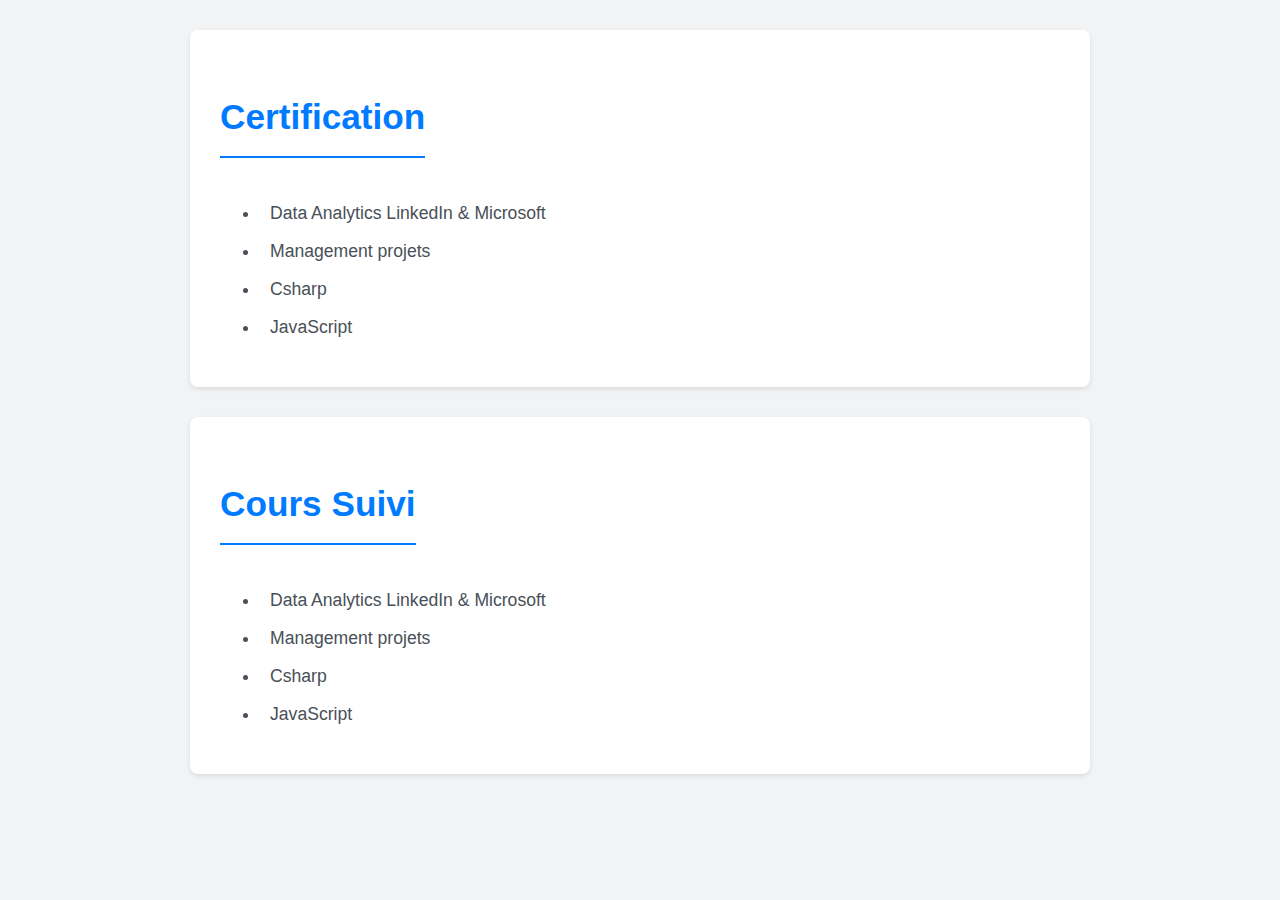
<file: CertificationetCoursuivi.html>
<!DOCTYPE html>
<html lang="fr">
<head>
    <meta charset="UTF-8">
    <meta name="viewport" content="width=device-width, initial-scale=1.0">
    <title>Certification & Cours Suivi</title>
    <link rel="stylesheet" href="../style.css">
</head>
<body>
    <div class="section-page">
        <h2>Certification</h2>
        <p></p>
        <ul class="contact-list">
            <li><i class="fa-bookmark-o"></i> Data Analytics LinkedIn & Microsoft </li>
            <li><i class="fa-bookmark-o"></i> Management projets</li>
            <li><i class="fa-bookmark-o"></i> Csharp</li>
            <li><i class="fa-bookmark-o"></i> JavaScript</li>
        </ul>
        
    </div>
    <div class="section-page">
        <h2>Cours Suivi</h2>
        <p></p>
        <ul class="contact-list">
            <li><i class="fa-bookmark-o"></i> Data Analytics LinkedIn & Microsoft </li>
            <li><i class="fa-bookmark-o"></i> Management projets</li>
            <li><i class="fa-bookmark-o"></i> Csharp</li>
            <li><i class="fa-bookmark-o"></i> JavaScript</li>
            
        </ul>
        
    </div>
</body>
</html>
</file>
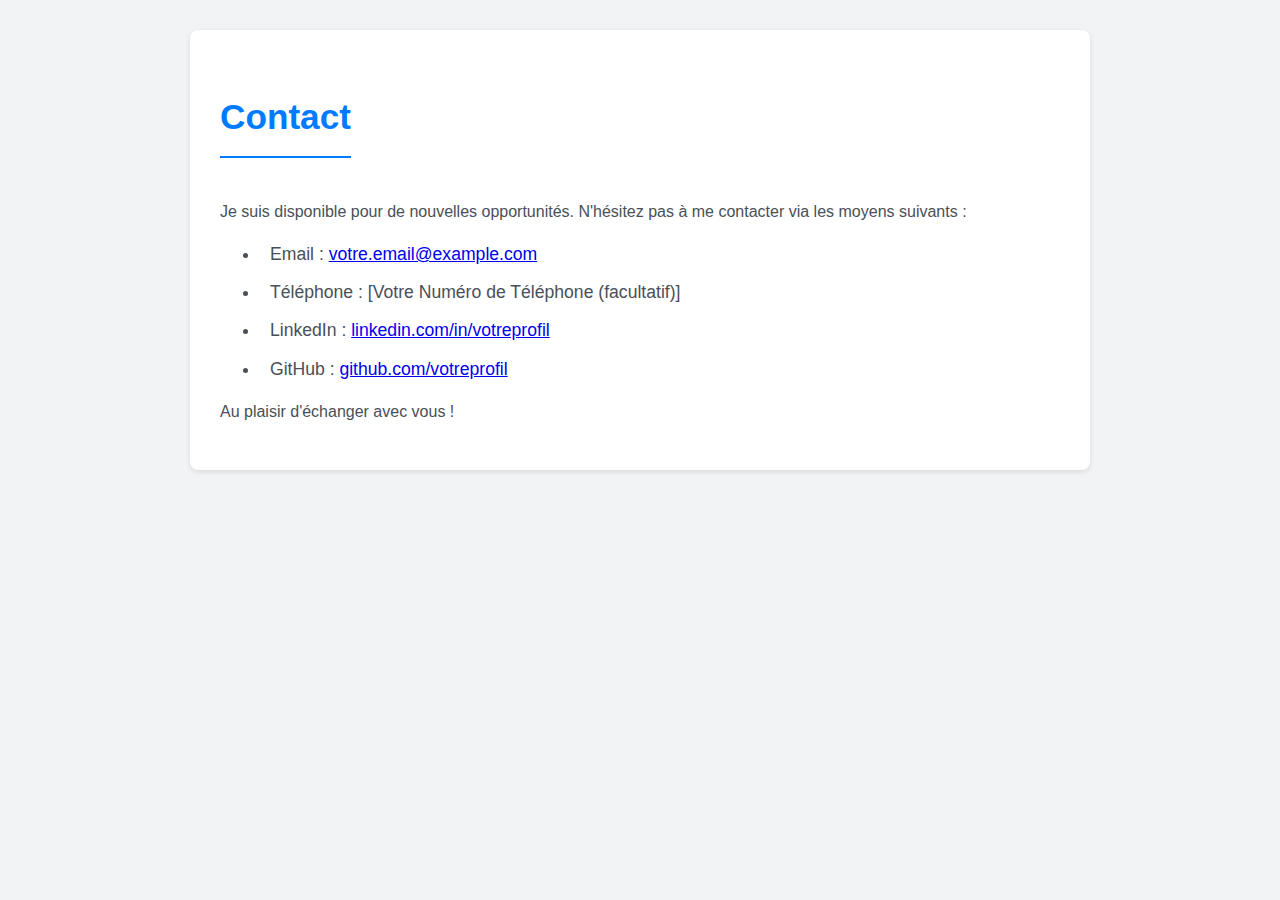
<file: contact.html>
<!DOCTYPE html>
<html lang="fr">
<head>
    <meta charset="UTF-8">
    <meta name="viewport" content="width=device-width, initial-scale=1.0">
    <title>Contact</title>
    <link rel="stylesheet" href="../style.css">
</head>
<body>
    <div class="section-page">
        <h2>Contact</h2>
        <p>Je suis disponible pour de nouvelles opportunités. N'hésitez pas à me contacter via les moyens suivants :</p>
        <ul class="contact-list">
            <li><i class="fas fa-envelope"></i> Email : <a href="mailto:votre.email@example.com">votre.email@example.com</a></li>
            <li><i class="fas fa-phone"></i> Téléphone : [Votre Numéro de Téléphone (facultatif)]</li>
            <li><i class="fab fa-linkedin"></i> LinkedIn : <a href="https://linkedin.com/in/votreprofil" target="_blank">linkedin.com/in/votreprofil</a></li>
            <li><i class="fab fa-github"></i> GitHub : <a href="https://github.com/votreprofil" target="_blank">github.com/votreprofil</a></li>
            </ul>
        <p>Au plaisir d'échanger avec vous !</p>
    </div>
</body>
</html>
</file>
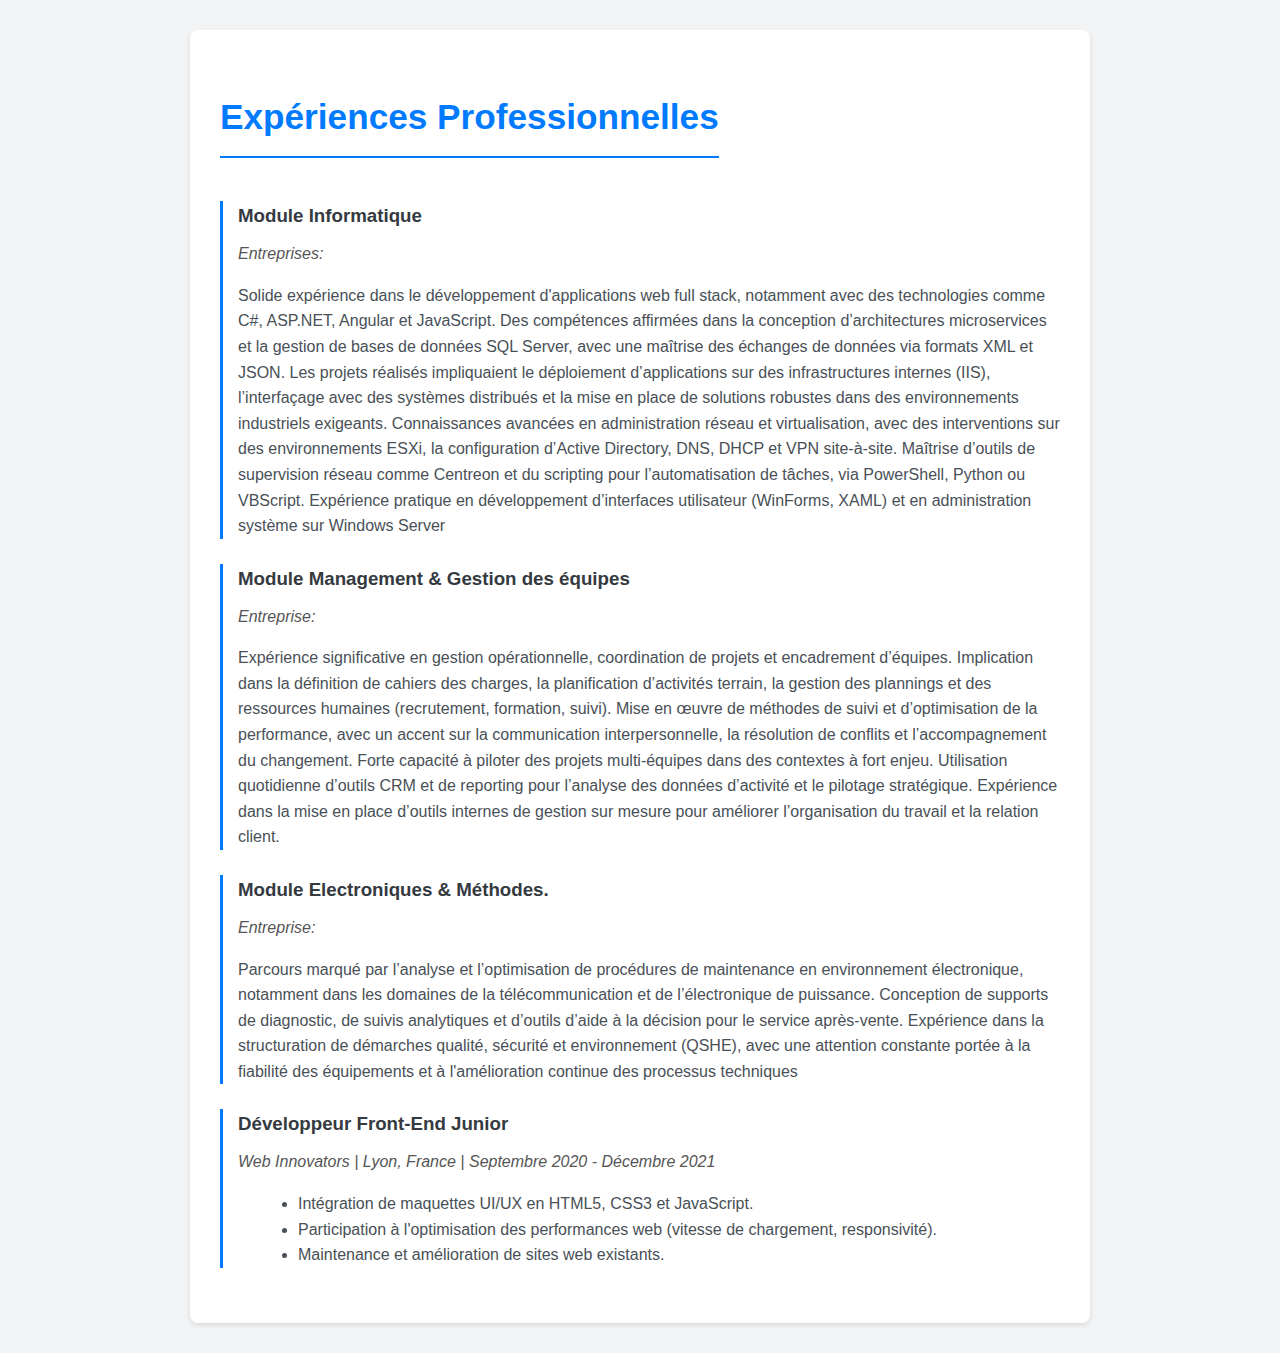
<file: experiences.html>
<!DOCTYPE html>
<html lang="fr">
<head>
    <meta charset="UTF-8">
    <meta name="viewport" content="width=device-width, initial-scale=1.0">
    <title>Expériences Professionnelles</title>
    <link rel="stylesheet" href="../style.css">
</head>
<body>
    <div class="section-page">
        <h2>Expériences Professionnelles</h2>
        <div class="job-entry">
            <h3>Module Informatique</h3>
            <p class="company">Entreprises:  </p>
            <p>
                Solide expérience dans le développement d'applications web full stack, notamment avec des technologies comme C#, ASP.NET, Angular et JavaScript. Des compétences affirmées dans la conception d’architectures microservices et la gestion de bases de données SQL Server, avec une maîtrise des échanges de données via formats XML et JSON. Les projets réalisés impliquaient le déploiement d’applications sur des infrastructures internes (IIS), l’interfaçage avec des systèmes distribués et la mise en place de solutions robustes dans des environnements industriels exigeants.
Connaissances avancées en administration réseau et virtualisation, avec des interventions sur des environnements ESXi, la configuration d’Active Directory, DNS, DHCP et VPN site-à-site. Maîtrise d’outils de supervision réseau comme Centreon et du scripting pour l’automatisation de tâches, via PowerShell, Python ou VBScript. Expérience pratique en développement d’interfaces utilisateur (WinForms, XAML) et en administration système sur Windows Server

            </p>
            
        </div>
        <div class="job-entry">
            <h3>Module Management & Gestion des équipes</h3>
            <p class="company">Entreprise: </p>
            <p>
                Expérience significative en gestion opérationnelle, coordination de projets et encadrement d’équipes. Implication dans la définition de cahiers des charges, la planification d’activités terrain, la gestion des plannings et des ressources humaines (recrutement, formation, suivi). Mise en œuvre de méthodes de suivi et d’optimisation de la performance, avec un accent sur la communication interpersonnelle, la résolution de conflits et l’accompagnement du changement.
Forte capacité à piloter des projets multi-équipes dans des contextes à fort enjeu. Utilisation quotidienne d’outils CRM et de reporting pour l’analyse des données d’activité et le pilotage stratégique. Expérience dans la mise en place d’outils internes de gestion sur mesure pour améliorer l’organisation du travail et la relation client.

            </p>
        </div>
        <div class="job-entry">
            <h3>Module Electroniques & Méthodes.</h3>
            <p class="company">Entreprise: </p>
            <p>
                Parcours marqué par l’analyse et l’optimisation de procédures de maintenance en environnement électronique, notamment dans les domaines de la télécommunication et de l’électronique de puissance. Conception de supports de diagnostic, de suivis analytiques et d’outils d’aide à la décision pour le service après-vente. Expérience dans la structuration de démarches qualité, sécurité et environnement (QSHE), avec une attention constante portée à la fiabilité des équipements et à l'amélioration continue des processus techniques
            </p>
        </div> 
        <div class="job-entry">
            <h3>Développeur Front-End Junior</h3>
            <p class="company">Web Innovators | Lyon, France | Septembre 2020 - Décembre 2021</p>
            <ul>
                <li>Intégration de maquettes UI/UX en HTML5, CSS3 et JavaScript.</li>
                <li>Participation à l'optimisation des performances web (vitesse de chargement, responsivité).</li>
                <li>Maintenance et amélioration de sites web existants.</li>
            </ul>
        </div>
        </div>
</body>
</html>
</file>
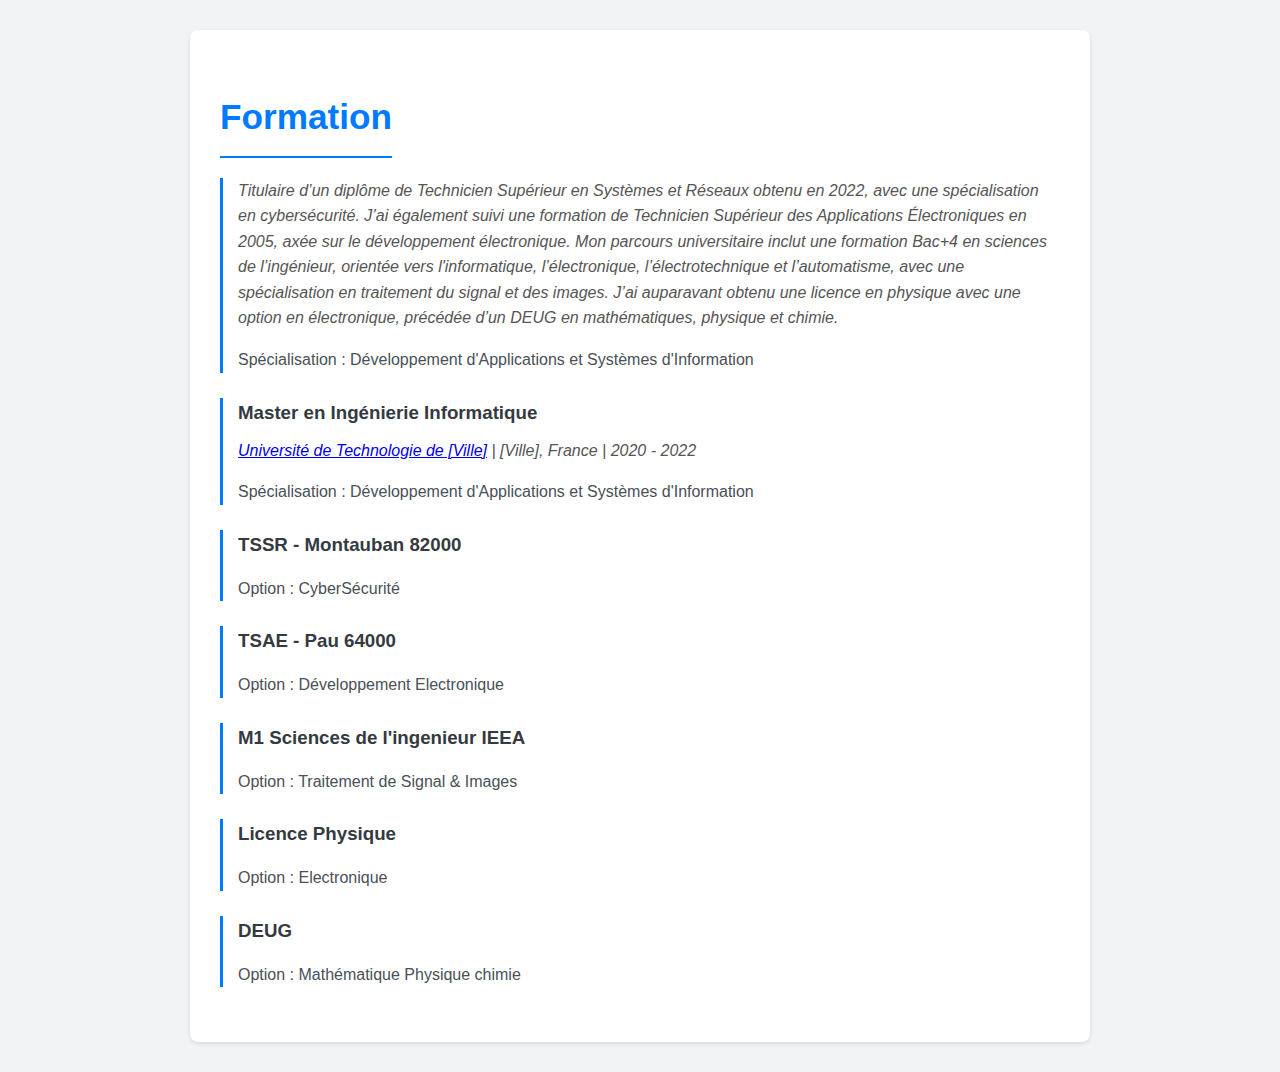
<file: formation.html>
<!DOCTYPE html>
<html lang="fr">
<head>
    <meta charset="UTF-8">
    <meta name="viewport" content="width=device-width, initial-scale=1.0">
    <title>Formation</title>
    <link rel="stylesheet" href="../style.css">
</head>
<body>
    <div class="section-page">
        <h2>Formation</h2>
        <div class="edu-entry">            
            <p class="school">Titulaire d’un diplôme de Technicien Supérieur en Systèmes et Réseaux obtenu en 2022, avec une spécialisation en cybersécurité. J’ai également suivi une formation de Technicien Supérieur des Applications Électroniques en 2005, axée sur le développement électronique. Mon parcours universitaire inclut une formation Bac+4 en sciences de l’ingénieur, orientée vers l'informatique, l’électronique, l’électrotechnique et l’automatisme, avec une spécialisation en traitement du signal et des images. J’ai auparavant obtenu une licence en physique avec une option en électronique, précédée d’un DEUG en mathématiques, physique et chimie.</p>
            <p>Spécialisation : Développement d'Applications et Systèmes d'Information</p>
        </div>
        <div class="edu-entry">
            <h3>Master en Ingénierie Informatique</h3>
            <p class="school"><a href="https://www.example-universite.com" target="_blank">Université de Technologie de [Ville]</a> | [Ville], France | 2020 - 2022</p>
            <p>Spécialisation : Développement d'Applications et Systèmes d'Information</p>
        </div>
        <div class="edu-entry">
            <h3>TSSR - Montauban 82000 </h3>     
            <p>Option : CyberSécurité</p>
        </div>
        <div class="edu-entry">
            <h3>TSAE - Pau 64000</h3>            
            <p>Option : Développement Electronique</p>
        </div>
        <div class="edu-entry">
            <h3>M1 Sciences de l'ingenieur IEEA</h3>                  
            <p>Option : Traitement de Signal & Images</p>
        </div>
        <div class="edu-entry">
            <h3>Licence Physique </h3>          
            <p>Option : Electronique</p>
        </div>
        <div class="edu-entry">
            <h3>DEUG </h3>        
            <p>Option : Mathématique Physique chimie</p>
        </div>
        </div>
</body>
</html>
</file>
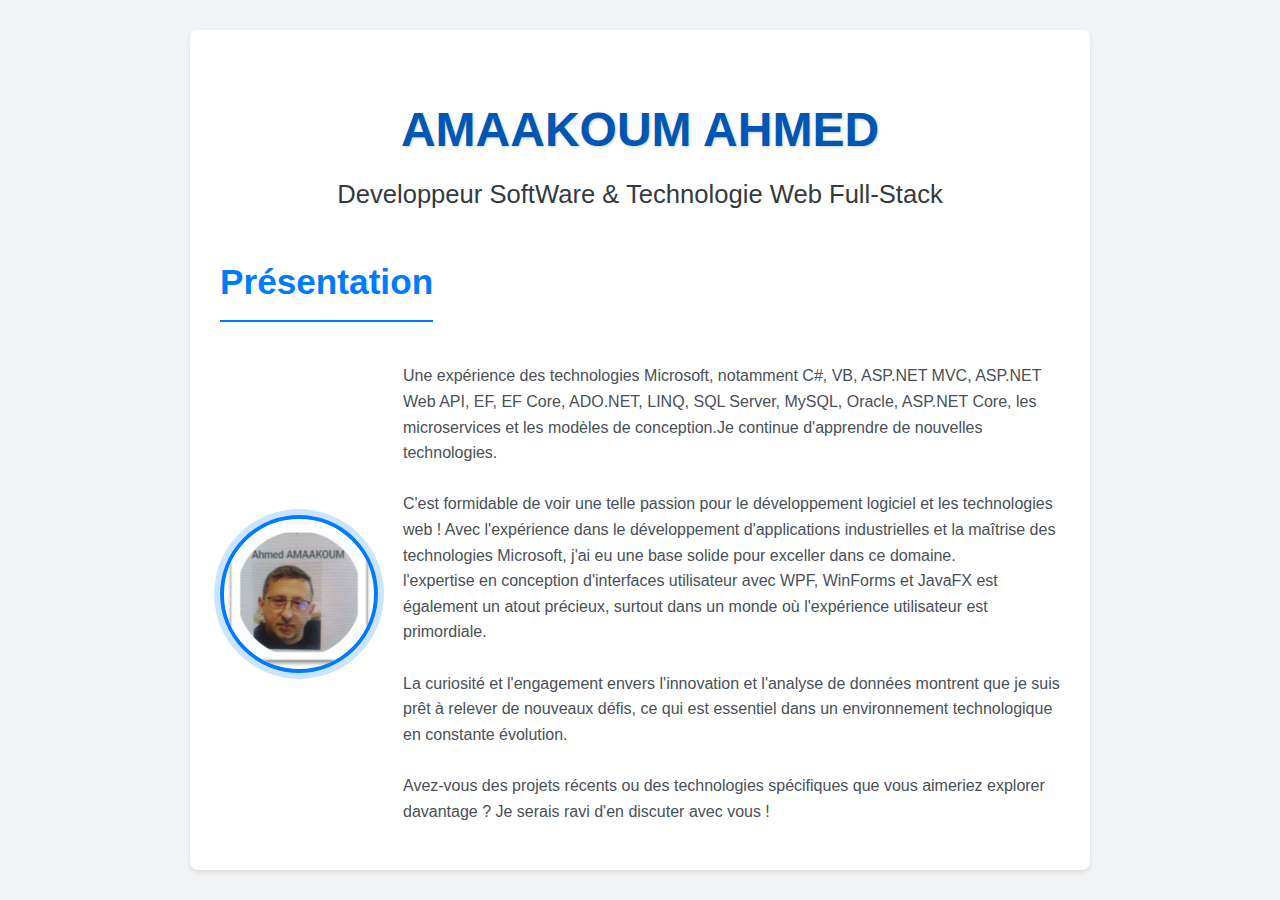
<file: presentation.html>
<!DOCTYPE html>
<html lang="fr">
<head>
    <meta charset="UTF-8">
    <meta name="viewport" content="width=device-width, initial-scale=1.0">
    <title>Présentation</title>
    <link rel="stylesheet" href="../style.css"> </head>
<body>
    <div class="section-page">
        <h1 class="presentation-name">AMAAKOUM AHMED</h1>
        <p class="presentation-profession">Developpeur SoftWare & Technologie Web Full-Stack</p>
        <h2>Présentation</h2>
        <div class="presentation-content">
            <img src="../images/Image1.png" alt="Votre Photo de Profil" class="profile-photo-presentation">
            <p> Une expérience des technologies Microsoft, notamment C#, VB, ASP.NET MVC, ASP.NET Web API, EF, EF Core, ADO.NET, LINQ, SQL Server, MySQL, Oracle, ASP.NET Core, les microservices et les modèles de conception.Je continue d'apprendre de nouvelles technologies.
               <br><br> C'est formidable de voir une telle passion pour le développement logiciel et les technologies web ! 
Avec l'expérience dans le développement d'applications industrielles et la maîtrise des technologies Microsoft, j'ai eu une base solide pour exceller dans ce domaine.<br>
l'expertise en conception d'interfaces utilisateur avec WPF, WinForms et JavaFX est également un atout précieux, surtout dans un monde où l'expérience utilisateur est primordiale.<br>
<br>
La curiosité et l'engagement envers l'innovation et l'analyse de données montrent que je suis prêt à relever de nouveaux défis, ce qui est essentiel dans un environnement technologique en constante évolution.<br> <br>
Avez-vous des projets récents ou des technologies spécifiques que vous aimeriez explorer davantage ? Je serais ravi d'en discuter avec vous !
            </p>
        </div>
    </div>
</body>
</html>
</file>
<file: style.css>
/* Variables CSS pour les couleurs */
:root {
    --primary-color: #007bff; /* Bleu vif pour les accents, buttons */
    --secondary-color: #343a40; /* Gris foncé pour le background du header */
    --text-color: #495057; /* Couleur de texte générale */
    --light-text-color: #f8f9fa; /* Texte clair sur fond foncé */
    --background-color: #f1f3f4; /* Arrière-plan des sections */
    --card-background: #ffffff; /* Fond des blocs de contenu */
    --border-color: #dee2e6; /* Bordures subtiles */
    --shadow-color: rgba(0, 0, 0, 0.1); /* Ombres légères */
    --highlight-color: #0056b3; /* Un bleu plus profond pour le nom/titre */
}

/* Réinitialisation de base et typographie */
html {
    scroll-behavior: smooth;
}

body {
    font-family: 'Roboto', sans-serif;
    margin: 0;
    padding: 0;
    line-height: 1.6;
    color: var(--text-color);
    background-color: var(--background-color);
    -webkit-font-smoothing: antialiased;
    -moz-osx-font-smoothing: grayscale;
}

.container {
    max-width: 1200px;
    margin: 0 auto;
    padding: 0 25px;
}

h1, h2, h3 {
    font-weight: 700;
    color: var(--secondary-color);
    margin-bottom: 15px;
}

/* Styles spécifiques pour le header */
.header {
    background-color: var(--secondary-color);
    color: var(--light-text-color);
    height: 20vh; /* 20% de la hauteur de la fenêtre */
    display: flex;
    align-items: center;
    position: fixed;
    width: 100%;
    top: 0;
    left: 0;
    z-index: 1000;
    box-shadow: 0 4px 10px var(--shadow-color);
    padding: 0 20px;
    box-sizing: border-box;
}

.header-content {
    display: flex;
    justify-content: space-between;
    align-items: center;
    width: 100%;
    flex-wrap: wrap;
}

.profile-info {
    display: flex;
    align-items: center;
    flex-shrink: 0;
   /* margin-right: 20px; */
}

.profile-photo-header {
    width: 80px;
    height: 80px;
    border-radius: 50%;
    object-fit: cover;
    border: 3px solid var(--primary-color);
    margin-right: 15px;
}

.text-info {
    text-align: left;
}

.text-info h1 {
    font-size: 2.5em;
    margin: 0;
    line-height: 1.2;
    color: var(--highlight-color); /* Couleur spécifique pour le nom */
    text-shadow: 1px 1px 2px rgba(0,0,0,0.3); /* Légère ombre pour le faire ressortir */
}

.profession {
    font-size: 1.1em;
    font-weight: 300;
    margin-top: 5px;
    color: var(--light-text-color);
}

/* Menu de navigation (boutons) */
.main-nav ul {
    display: flex;
    flex-wrap: wrap;
    justify-content: flex-end;
    gap: 10px;
}

.nav-button {
    background-color: var(--primary-color);
    color: var(--light-text-color);
    padding: 10px 18px;
    border-radius: 5px;
    font-weight: 500;
    transition: background-color 0.3s ease, transform 0.2s ease, box-shadow 0.3s ease;
    white-space: nowrap;
    text-transform: uppercase; /* Met le texte des boutons en majuscules */
    letter-spacing: 0.5px;
}

.nav-button:hover {
    background-color: #0056b3; /* Couleur plus foncée au survol */
    transform: translateY(-2px);
    box-shadow: 0 4px 8px rgba(0,0,0,0.2);
}

.nav-button.active {
    background-color: #004085; /* Couleur plus foncée pour le bouton actif */
    box-shadow: inset 0 0 8px rgba(0,0,0,0.3);
    pointer-events: none; /* Désactive le clic sur le bouton actif */
}

/* Contenu principal et iframe */
.main-content {
    padding-top: 20vh; /* Compense la hauteur du header fixe */
    height: 80vh; /* Le reste de la page occupe 80% de la hauteur */
    overflow: hidden; /* Empêche l'iframe de provoquer un double scroll */
    position: relative; /* Pour positionner l'iframe */
}

.content-frame {
    width: 100%;
    height: 100%;
    border: none;
    display: block; /* Supprime l'espace par défaut en bas des iframes */
}

/* Styles pour les pages de contenu (à appliquer dans chaque HTML de "pages/") */
/* Exemple pour presentation.html, competences.html, etc. */
.section-page { /* Classe à ajouter au body ou div principal de chaque page de contenu */
    background-color: var(--card-background);
    padding: 30px;
    margin: 30px auto; /* Centre le contenu dans l'iframe */
    max-width: 900px;
    border-radius: 8px;
    box-shadow: 0 2px 5px var(--shadow-color);
    min-height: calc(100% - 60px); /* Ajuste la hauteur pour le padding */
    box-sizing: border-box;
}

.section-page h2 {
    font-size: 2.2em;
    border-bottom: 2px solid var(--primary-color);
    padding-bottom: 10px;
    margin-bottom: 25px;
    display: inline-block;
    color: var(--primary-color);
}

/* Pour le texte de présentation dans presentation.html */
.presentation-content {
    display: flex;
    align-items: center;
    gap: 25px;
    flex-wrap: wrap;
}

.presentation-content img {
    width: 150px;
    height: 150px;
    border-radius: 50%;
    object-fit: cover;
    border: 4px solid var(--primary-color);
    box-shadow: 0 0 0 6px rgba(0, 123, 255, 0.2);
    flex-shrink: 0;
}

.presentation-content p {
    flex: 1;
    min-width: 280px;
}
.section-page .presentation-name{
    font-size: 3em;
    color: var(--highlight-color);
    margin-bottom: 5px;
    text-align: center;
    text-shadow: 1px 1px 3px rgba(0, 0, 0, 0.2);
}
.section-page .presentation-profession{
    font-size: 1.6em;
    color: var(--secondary-color);
    margin-top: 0;
    margin-bottom: 10px;
    text-align: center;
    font-weight: 200;
}
.profile-photo-presenttaion{
    width: 150px;
    height: 150px;
    border-radius: 50%;
    object-fit: cover;
    border: 4px solid var(--primary-color);
    box-shadow: 0 0 0 6px rgba(0, 123, 255, 0.2);
    flex-shrink: 0;
    margin-bottom: 20px;
}

/* Styles pour les listes de compétences (dans competences.html) */
.skills-category {
    margin-bottom: 25px;
}

.skills-list {
    display: flex;
    flex-wrap: wrap;
    gap: 10px;
}

.skills-list li {
    background-color: var(--primary-color);
    color: var(--light-text-color);
    padding: 8px 15px;
    border-radius: 5px;
    font-size: 0.95em;
    display: flex;
    align-items: center;
    gap: 8px;
}

.skills-list li i {
    color: var(--light-text-color);
}

/* Styles pour expériences et formation (dans experiences.html, formation.html) */
.job-entry, .edu-entry {
    margin-bottom: 25px;
    padding-left: 15px;
    border-left: 3px solid var(--primary-color);
}

.company, .school {
    font-style: italic;
    color: #555;
    margin-top: -5px;
    margin-bottom: 10px;
}

.job-entry ul {
    list-style: disc;
    margin-left: 20px;
}

/* Styles pour Portfolio (dans portfolio.html) */
.portfolio-grid {
    display: grid;
    grid-template-columns: repeat(auto-fit, minmax(280px, 1fr));
    gap: 25px;
}

.portfolio-item {
    background-color: var(--background-color);
    border-radius: 8px;
    overflow: hidden;
    box-shadow: 0 2px 5px var(--shadow-color);
    text-align: center;
    padding-bottom: 20px;
    transition: transform 0.2s ease, box-shadow 0.2s ease;
}

.portfolio-item:hover {
    transform: translateY(-5px);
    box-shadow: 0 8px 15px rgba(0,0,0,0.2);
}

.portfolio-item img {
    width: 100%;
    height: 200px;
    object-fit: cover;
    display: block;
    border-bottom: 1px solid var(--border-color);
}

.portfolio-item h3 {
    margin: 15px 0 10px;
    font-size: 1.4em;
}

.portfolio-item p {
    padding: 0 15px;
    margin-bottom: 15px;
}

.portfolio-item .btn {
    display: inline-block;
    background-color: var(--primary-color);
    color: var(--light-text-color);
    padding: 10px 20px;
    border-radius: 5px;
    transition: background-color 0.3s ease;
}

.portfolio-item .btn:hover {
    background-color: #0056b3;
}

/* Styles pour Contact (dans contact.html) */
.contact-list li {
    margin-bottom: 10px;
    font-size: 1.1em;
}

.contact-list li i {
    margin-right: 10px;
    color: var(--primary-color);
    width: 20px;
    text-align: center;
}
.languages {
    display: flex;
    flex-direction: column;
    align-items: flex-start;
    margin: 20px;
    font-family: Arial, sans-serif;
}
.language {
    display: flex;
    align-items: center;
    margin: 10px 0;
    font-size: 18px;
}
.language img{
    width: 20px;
    height: 20px;
    margin-right: 10px;
}

/* Responsive Design */
@media (max-width: 1024px) {
    .main-nav ul {
        justify-content: center; /* Centre les boutons sur les écrans intermédiaires */
    }
}

@media (max-width: 768px) {
    .header {
        height: auto; /* Hauteur auto pour le header si le contenu s'empile */
        padding-top: 15px;
        padding-bottom: 15px;
    }
    .header-content {
        flex-direction: row; /* chagt de colonnes vers lignes  */
        /* text-align: center; */
        justify-content: space-between;
        align-items: center;
    }
    .profile-info {
        margin-bottom: 0;
        /*
        margin-right: 15px;
        flex-direction: column;
        */
    }
    .profile-photo-header {
        margin-bottom: 10px;
        margin-right: 0;
    }
    .text-info h1 {
        font-size: 2em;
    }
    .profession {
        font-size: 1em;
    }
    .main-nav ul {
        margin-top: 0; /* un change de 15px vers 0 apres test */
        justify-content: flex-end;
    }
    .nav-button {
        padding: 8px 15px;
        font-size: 0.85em;
    }
    .main-content {
        padding-top: 200px; /* Ajustez cette valeur si le header en mode mobile prend plus de place */
        height: calc(100vh - 200px); /* Adaptez la hauteur restante */
    }
    .section-page {
        padding: 20px;
        margin: 20px auto;
    }
    .presentation-content {
        flex-direction: column;
        align-items: center;
        text-align: center;
    }
    .section-page .presentation-name{
        font-size: 2.6em;
    }
    .section-page .presentation-profession{
        font-size: 1.6em;
    }
    .profile-photo-presenttaion{
        margin-bottom: 20px;
    }
    .skills-list li {
        padding: 6px 10px;
        font-size: 0.9em;
    }
    .portfolio-grid {
        grid-template-columns: 1fr;
    }
}

@media (max-width: 550px) {
    .header-content {
        /* padding: 0 10px;*/
        flex-direction: column;
        justify-content: center;
        text-align: center;
    }
    .main-nav ul {
        /* gap: 5px;  modifie apres test*/ 
        justify-content: center;
        margin-top: 15px;
    }
    .profile-info{
        margin-bottom: 15px;
    }
    .nav-button {
        font-size: 0.8em;
        padding: 7px 12px;
    }
    .section-page h2 {
        font-size: 1.8em;
    }
}
</file>
